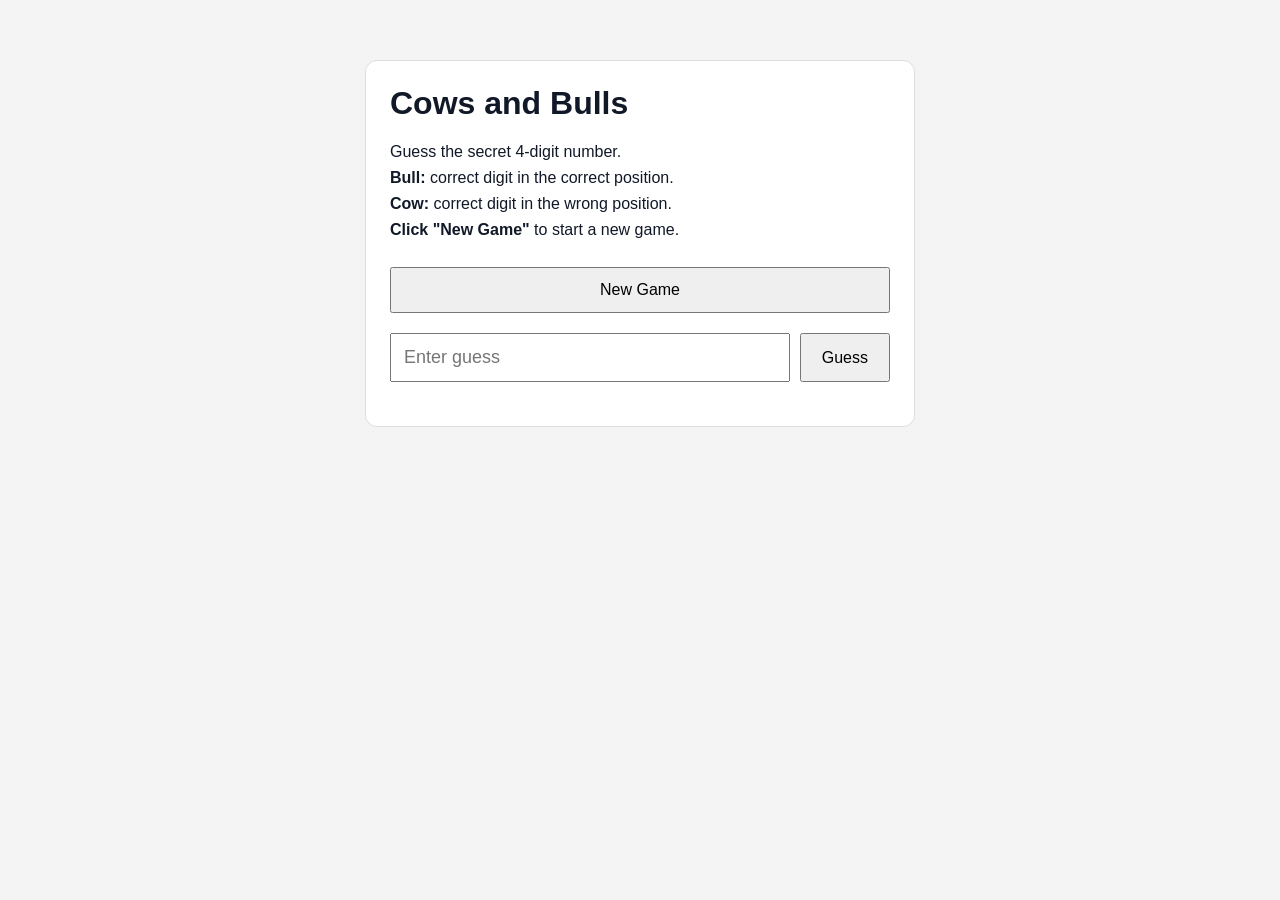
<file: frontend/index.html>
<!DOCTYPE html>
<html>
<head>
    <title>Cows and Bulls</title>
    <link rel="stylesheet" href="style.css">
</head>
<body>

<div class="container">

    <div class="rules">
        <h1>Cows and Bulls</h1>
        <p>Guess the secret 4-digit number.</p>
        <p><strong>Bull:</strong> correct digit in the correct position.</p>
        <p><strong>Cow:</strong> correct digit in the wrong position.</p>
        <p><strong>Click "New Game"</strong> to start a new game.</p>
    </div>

    <button onclick="startGame()" class="new-game-btn">New Game</button>

    <div class="guess-area">
        <input id="guessInput" type="text" maxlength="4" placeholder="Enter guess">
        <button onclick="submitGuess()">Guess</button>
    </div>

    <p id="message"></p>

    <div id="historyList" class="history"></div>

</div>

<script src="script.js"></script>
</body>
</html>
</file>
<file: frontend/style.css>
body {
    margin: 0;
    font-family: Arial, sans-serif;
    background: #f4f4f5;
    color: #111827;
}

.container {
    max-width: 500px;
    margin: 60px auto;
    padding: 24px;
    background: white;
    border-radius: 12px;
    border: 1px solid #ddd;
}

.rules h1 {
    margin-top: 0;
}

.rules p {
    margin: 8px 0;
}

.new-game-btn {
    width: 100%;
    margin: 20px 0;
    padding: 12px;
    font-size: 16px;
    cursor: pointer;
}

.guess-area {
    display: flex;
    gap: 10px;
}

input {
    flex: 1;
    padding: 12px;
    font-size: 18px;
}

.guess-area button {
    padding: 12px 20px;
    font-size: 16px;
    cursor: pointer;
}

#message {
    font-weight: bold;
    margin-top: 16px;
}

.history {
    margin-top: 20px;
}

.guess-card {
    padding: 12px;
    margin-bottom: 10px;
    background: #f9fafb;
    border: 1px solid #ddd;
    border-radius: 8px;
}

.guess-number {
    font-size: 20px;
    font-weight: bold;
}

.result {
    margin-top: 6px;
}
</file>
